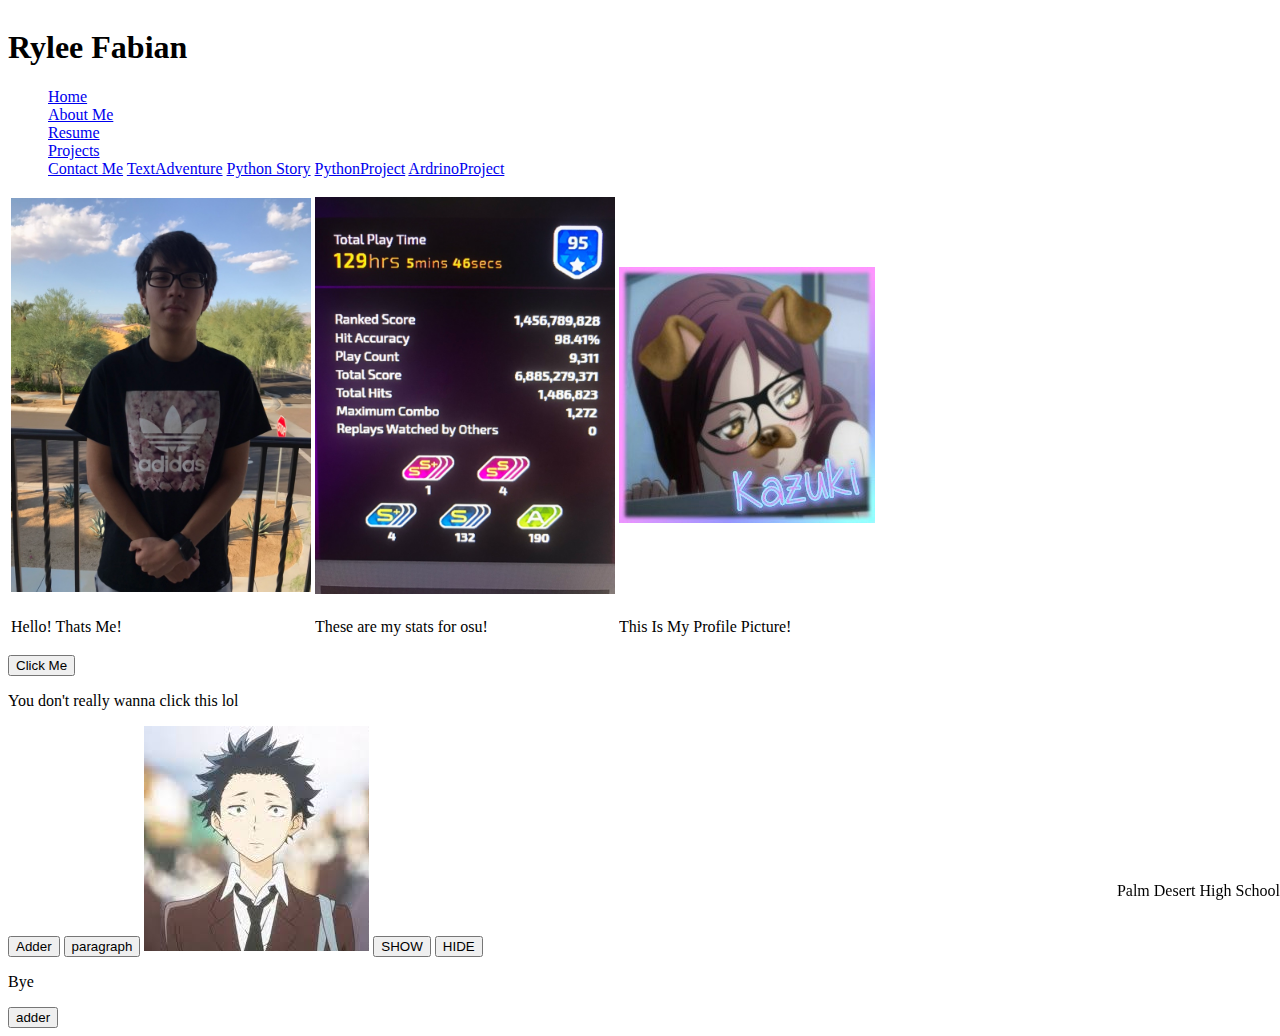
<file: index.html>
<!DOCTYPE html>

<html lang="en-us">
    
<style>
* {
  overflow: hidden;
}
.footer {
    position: fixed;
    left: 0;
    bottom: 0;
    width: 100%;
    text-align: right;
    padding-right: 5%;
}
ul {
  list-style: none;
}


</style>
<link rel="stylesheet" href="https://stackpath.bootstrapcdn.com/bootstrap/4.1.3/css/bootstrap.min.css" integrity="sha384-MCw98/SFnGE8fJT3GXwEOngsV7Zt27NXFoaoApmYm81iuXoPkFOJwJ8ERdknLPMO" crossorigin="anonymous">
<div class="row">
<h1 class="col-sm-4">Rylee Fabian</h1>
<ul class="nav nav-pills justify-content-end col-sm-8">
  <li class="nav-item">
    <a class="nav-link active" href="index.html">Home</a>
  <li class="nav-item">
    <a class="nav-link" href="aboutme.html">About Me</a>
  <li>
  <li class="nav-item">
    <a class="nav-link" href="resume.html">Resume</a>
  </li>
  <li class="nav-item">
    <a class="nav-link" href="project.html">Projects</a>
  </li>
  <li class="nav-item">
    <a class="nav-link" href="contactme.html">Contact Me</a>
    <a class="nav-link" href="PythonTextAdventure.html">TextAdventure</a>
    <a class="nav-link" href="fictionstory.html">Python Story</a>
    <a class="nav-link" href="PythonProject.html">PythonProject</a>
    <a class="nav-link" href="AdrinoProject.html">ArdrinoProject</a>
  </li>
  </ul>
</div>

<footer class="text-right">
  <div class="footer">Palm Desert High School</div>
</footer>
<div>
 
 
<table>
 <tr>
   <td><img src="MyPhoto(Index).jpg" width="300"></td>
   <td><img src="osu!stats.jpg" width="300"></td>
   <td><img src="mainavatar.jpg"></td>
   </tr>
  <tr>
  <td><p class="text-center">Hello! Thats Me!</p></td>
  <td><p class="text-center">These are my stats for osu!</p></td>
  <td><p class="text-center">This Is My Profile Picture!</p></td>
  </tr>
</table>




<body>
  
  <button type="button" onClick=clickme() >Click Me</button>
  <p id="ptext">You don't really wanna click this lol</p>
  
  <button type="button" onclick=adder()>Adder</button>
  
  <button type="button" onclick=Paragraph()>paragraph</button>
  
  <img id="graphic" src="anime.jpg"/>
  
  <button type="button" id="showImg" onClick=showImg()>SHOW</button>
  <button type="button" id="hideImg" onClick=hideImg()>HIDE</button>
  
  <p id="name">My name will go here</p>

  
  <script>
  
    var state = "anime"
    
    var button2= document.createElement("button")
    var buttonText = document.createTextNode("Clicker")
    button2.appendChild(buttonText)
    button2.setAttribute("onClick", "picChange()")
    button2.setAttribute("id", "bubblegum")
    
    
    var adder= document.createElement("button")
    var buttonText = document.createTextNode("adder")
    adder.appendChild(buttonText)
    adder.setAttribute("onClick", "adder()")
    adder.setAttribute("id", "bubblegum")
    
    
    document.body.appendChild(adder)
    
    function hideImg(){
      pic.style.display = "none"
    }
    
    function showImg(){
      pic.style.display = "block"
    }
   
    function picChange(){
      
      
      if (state == "anime"){
        pic.src = "/daisy.png"
        button.innerHTML = "Daisy"
        state = "Daisy"
      }
      else if (state == "Daisy"){
        pic.src = "/anime.jpg"
      button.innerHTML = "anime"
      state = "Rosalina"
      }
      if (state == "Rosalina"){
        pic.src = "/Peach.png"
      button.innerHTML = "Peach"
      state = "Peach"
      }
      else if (state == "Peach"){
        pic.src = "/Rosalina.png"
      button.innerHTML = "Rosalina"
      state = "anime"
      }
      
     }
        

    
      
      
      
    
    
    
    function clickme(){
        var ptext = document.getElementById('ptext')
         ptext.innerHTML = 'Okay now this is pretty epic'
         ptext.style.fontSize = "55px"
         ptext.style.color = "#ffc0cb"
    }
    
    function adder(){
    var x = 3
    var y = 4
    var z = x + y
    var ptext = document.getElementById('ptext')
     ptext.innerHTML = "The answer is:" + z
     alert("The answer is:" + z)
    }
    
    function Paragraph(){
      var ptext = document.getElementById('ptext')
         ptext.innerHTML = 'Hi Yes this is working perfectly'
         ptext.style.fontSize = "65px"
         ptext.style.color = "red"
    }
    
    
    
    var word = "Rylee" + " " + "Fabian"
    document.getElementById("name").innerHTML = word
    
    var w = 4
    
    if (w > 6){
      document.getElementById("name").innerHTML = "Hello"
    }
    else{
      document.getElementById("name").innerHTML = "Bye"
    }
    var pic = document.getElementById("graphic")
    var button = document.getElementById("picButton")
</script>
</body>
</file>
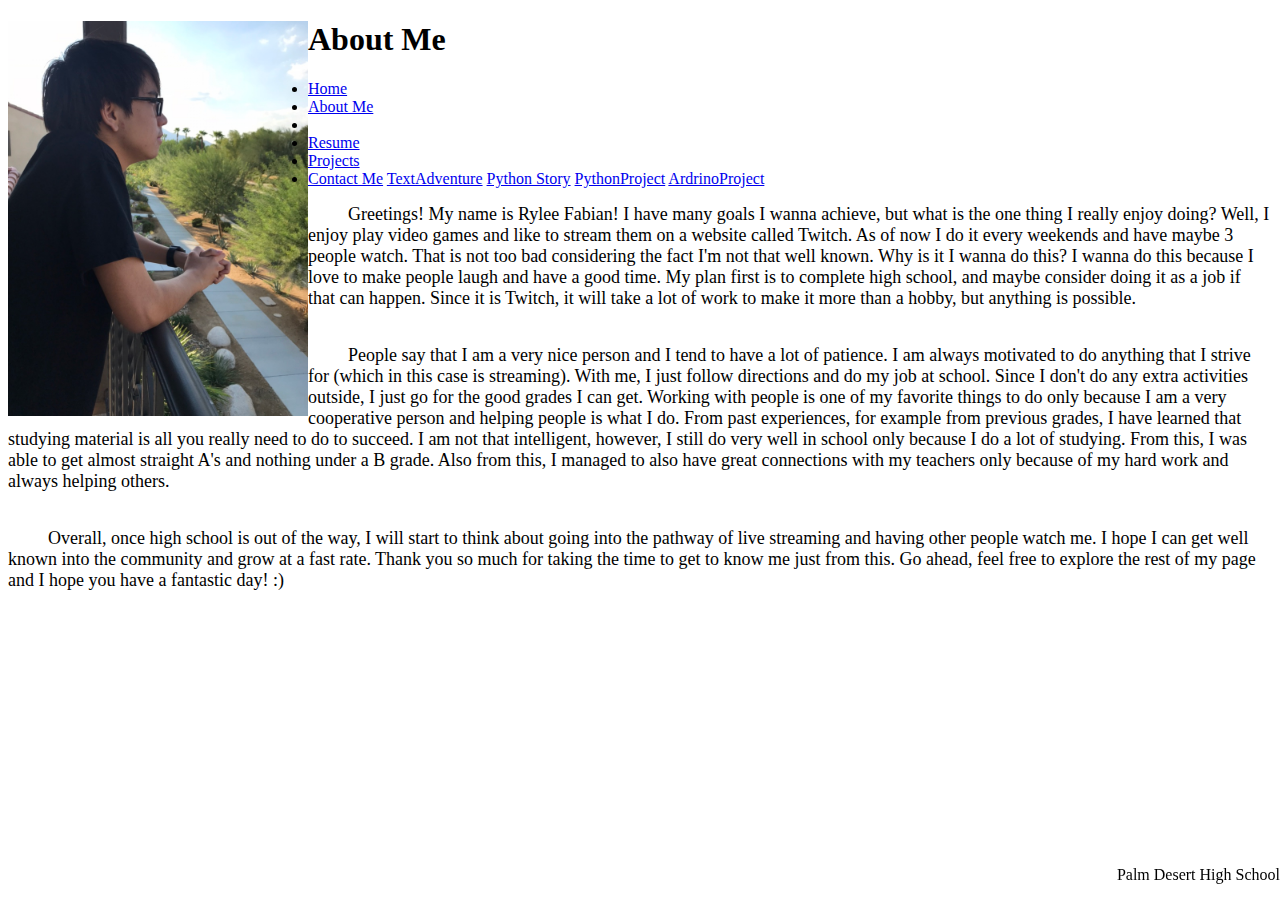
<file: aboutme.html>
<!DOCTYPE html>

<html lang="en-us">
  <img src="AboutMe.jpg" Align="left" width=300>
 
 <style> .indented { padding-left: 30pt; padding-right: 30pt; } </style>

<link rel="stylesheet" href="https://stackpath.bootstrapcdn.com/bootstrap/4.1.3/css/bootstrap.min.css" integrity="sha384-MCw98/SFnGE8fJT3GXwEOngsV7Zt27NXFoaoApmYm81iuXoPkFOJwJ8ERdknLPMO" crossorigin="anonymous">
<div class="row">
<h1 class="col-sm-4">About Me</h1>
<ul class="nav nav-pills justify-content-end col-sm-8 pull-right">
  <li class="nav-item">
    <a class="nav-link" href="index.html">Home</a>
  <li class="nav-item">
    <a class="nav-link active" href="aboutme.html">About Me</a>
  <li>
  <li class="nav-item">
    <a class="nav-link" href="resume.html">Resume</a>
  </li>
  <li class="nav-item">
    <a class="nav-link" href="project.html">Projects</a>
  </li>
  <li class="nav-item">
    <a class="nav-link" href="contactme.html">Contact Me</a>
    <a class="nav-link" href="PythonTextAdventure.html">TextAdventure</a>
    <a class="nav-link" href="fictionstory.html">Python Story</a>
    <a class="nav-link" href="PythonProject.html">PythonProject</a>
    <a class="nav-link" href="AdrinoProject.html">ArdrinoProject</a>
  </li>
  </ul>
</div>

 <font size="4" class="indented">Greetings! My name is Rylee Fabian! I have many goals I wanna achieve, but what is the one thing I really enjoy doing? Well, I enjoy play video games and like to stream them on a website called Twitch. As of now I do it every weekends and have maybe 3 people watch. That is not too bad considering the fact I'm not that well known. Why is it I wanna do this? I wanna do this because I love to make people laugh and have a good time. My plan first is to complete high school, and maybe consider doing it as a job if that can happen. Since it is Twitch, it will take a lot of work to make it more than a hobby, but anything is possible.</font>
 <div>
 <BR></br>
 </div>
 <div>
   <font size="4" class="indented">People say that I am a very nice person and I tend to have a lot of patience. I am always motivated to do anything that I strive for (which in this case is streaming). With me, I just follow directions and do my job at school. Since I don't do any extra activities outside, I just go for the good grades I can get. Working with people is one of my favorite things to do only because I am a very cooperative person and helping people is what I do. From past experiences, for example from previous grades, I have learned that studying material is all you really need to do to succeed. I am not that intelligent, however, I still do very well in school only because I do a lot of studying. From this, I was able to get almost straight A's and nothing under a B grade. Also from this, I managed to also have great connections with my teachers only because of my hard work and always helping others.</font>
 </div>
 <div>
   <BR></br>
 </div>
 <font size="4" class="indented"> Overall, once high school is out of the way, I will start to think about going into the pathway of live streaming and having other people watch me. I hope I can get well known into the community and grow at a fast rate. Thank you so much for taking the time to get to know me just from this. Go ahead, feel free to explore the rest of my page and I hope you have a fantastic day! :)</font>
 

<p class="footer">Palm Desert High School</p>
<style>

.footer {
    position: fixed;
    left: 0;
    bottom: 0;
    width: 100%;
    text-align: right;
    
}
</file>
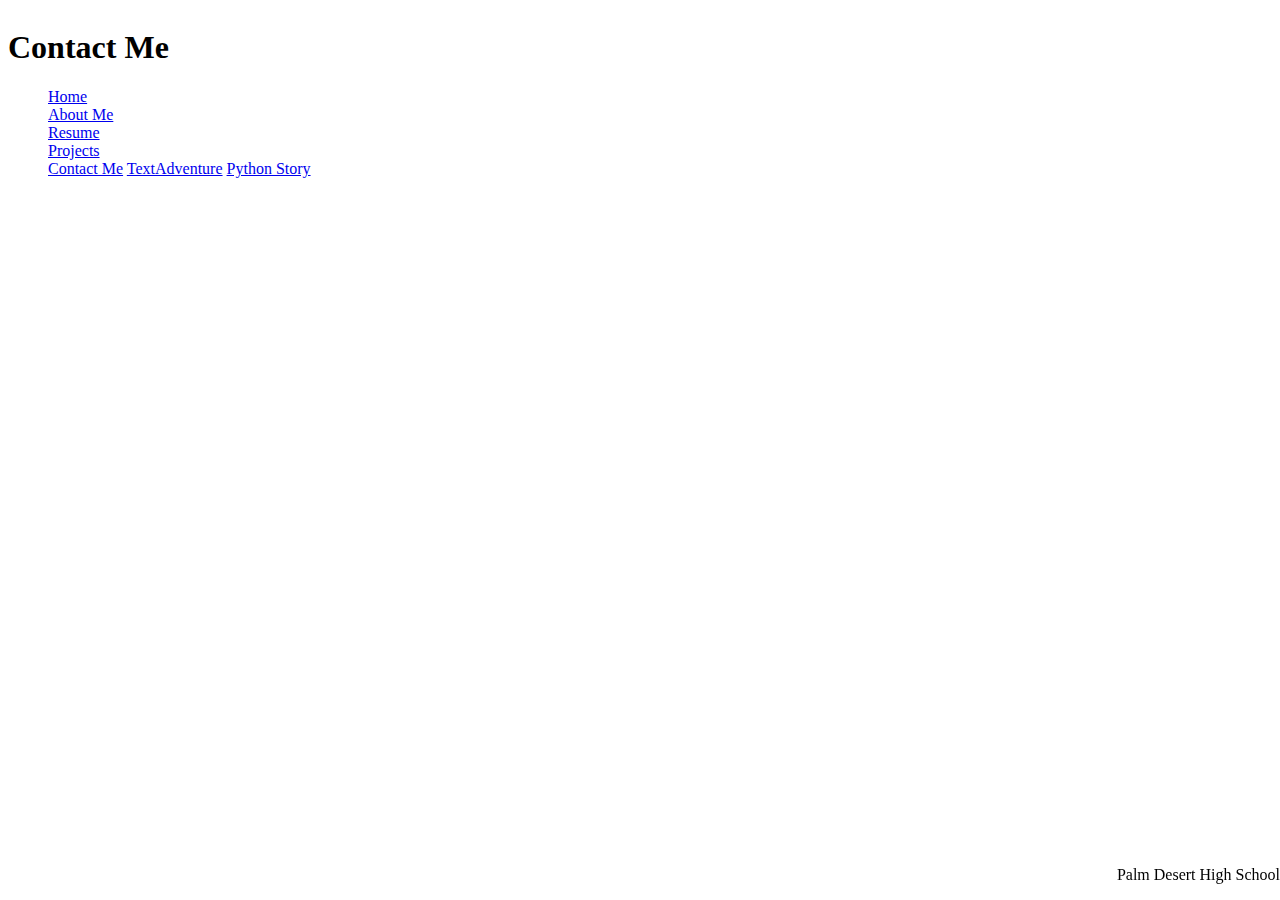
<file: contactme.html>
<!DOCTYPE html>

<html lang="en-us">
 <link rel="stylesheet" href="https://stackpath.bootstrapcdn.com/bootstrap/4.1.3/css/bootstrap.min.css" integrity="sha384-MCw98/SFnGE8fJT3GXwEOngsV7Zt27NXFoaoApmYm81iuXoPkFOJwJ8ERdknLPMO" crossorigin="anonymous">
<div class="row">
<h1 class="col-sm-4">Contact Me</h1>
<ul class="nav nav-pills justify-content-end col-sm-8 pull-right">
  <li class="nav-item">
    <a class="nav-link" href="index.html">Home</a>
  <li class="nav-item">
    <a class="nav-link" href="aboutme.html">About Me</a>
  <li>
  <li class="nav-item">
    <a class="nav-link" href="resume.html">Resume</a>
  </li>
  <li class="nav-item">
    <a class="nav-link" href="project.html">Projects</a>
  </li>
  <li class="nav-item">
    <a class="nav-link active" href="contactme.html">Contact Me</a>
    <a class="nav-link" href="PythonTextAdventure.html">TextAdventure</a>
    <a class="nav-link" href="fictionstory.html">Python Story</a>
  </li>
  </ul>
</div>



<p class="footer">Palm Desert High School</p>
<style>

.footer {
    position: fixed;
    left: 0;
    bottom: 0;
    width: 100%;
    text-align: right;
    
}
* {
  overflow: hidden;
}
ul {
  list-style: none;
}
</file>
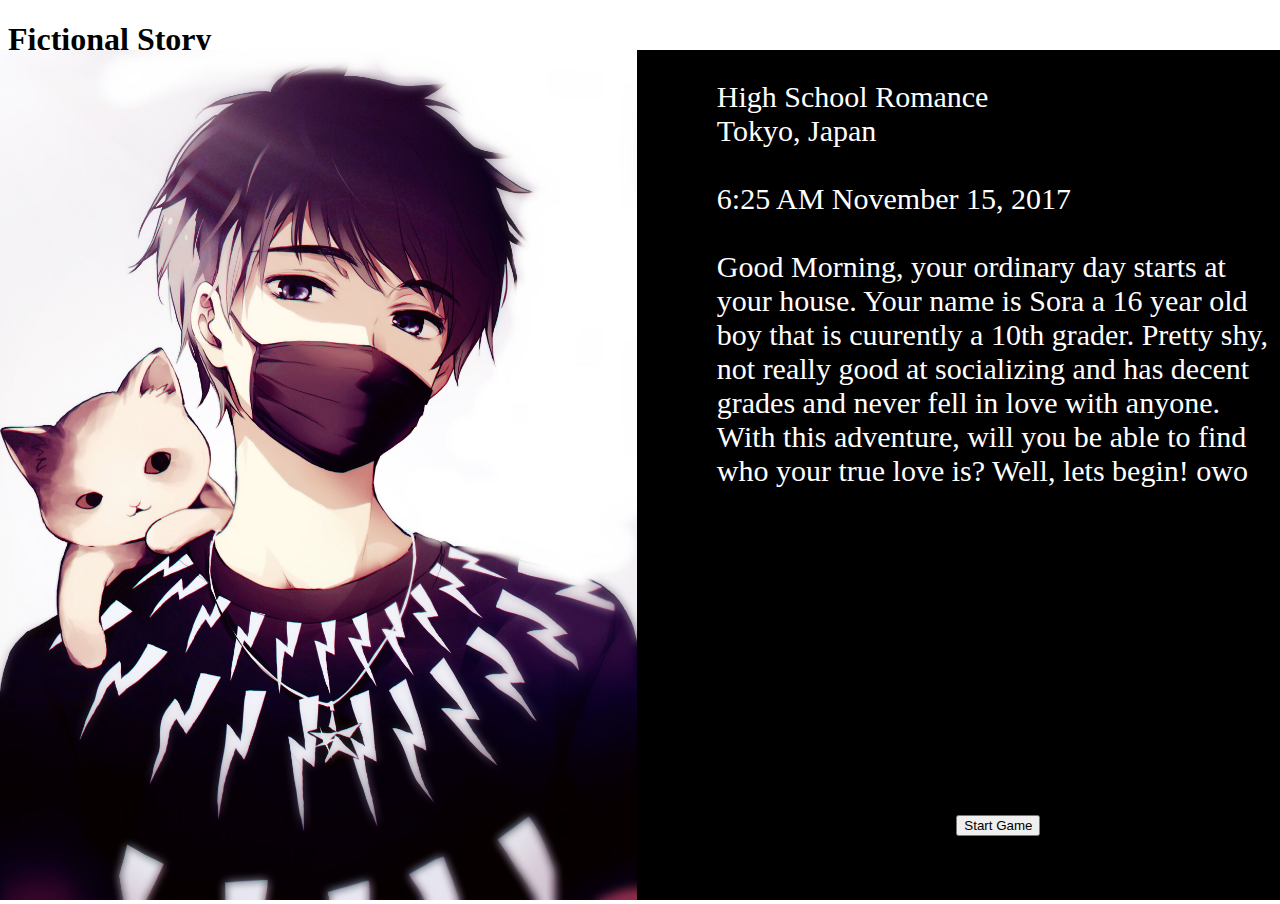
<file: fictionstory.html>
<!DOCTYPE html>

<html lang="en-us">
 <link rel="stylesheet" href="https://stackpath.bootstrapcdn.com/bootstrap/4.1.3/css/bootstrap.min.css" integrity="sha384-MCw98/SFnGE8fJT3GXwEOngsV7Zt27NXFoaoApmYm81iuXoPkFOJwJ8ERdknLPMO" crossorigin="anonymous">
<div class="row">
<h1 class="col-sm-4">Fictional Story</h1>
<head>
    
    

<style>

    body{
        overflow: hidden;
    }
    #container{
        position:absolute;
        top: 50px;
        bottom: 0px;
        left: 0px;
        right: 0px;
        background: black;
    }
    #leftpane{
        width: 56%;
        height: 100%;
        /*background: red;*/
        float: left;
    }
    #rightpane{
        width: 44%;
        height: 100%;
        /*background: blue;*/
        float: left;
    }
    #buttons{
        position: absolute;
        bottom: 50px;
        left: 56%;
        right: 0px;
        height: 50px;
        /*background: yellow;*/
        display: flex;
        align-items: center;
        justify-content: center;
    }
    
    .btn{
        margin: 40px;
    }
    #storytext{
        position: absolute;
        left: 56%;
        right: 0px;
        top: 0px;
        bottom: 50px;
        /*background: cyan;*/
    }
    
    #graphic{
        max-height: 100%;
        max-width: 100%;
    }
    
    #text{
        color: white;
        font-size: 30px;
    }



</style>
</head>
<body>
<ul class="nav nav-pills justify-content-end col-sm-8 pull-right">
  <li class="nav-item">
    <a class="nav-link" href="index.html">Home</a>
  <li class="nav-item">
    <a class="nav-link" href="aboutme.html">About Me</a>
  <li>
  <li class="nav-item">
    <a class="nav-link" href="resume.html">Resume</a>
  </li>
  <li class="nav-item">
    <a class="nav-link" href="project.html">Projects</a>
  </li>
  <li class="nav-item">
    <a class="nav-link" href="contactme.html">Contact Me</a>
    <a class="nav-link" href="PythonTextAdventure.html">TextAdventure</a>
    <a class="nav-link active" href="fictionstory.html">Python Story</a>
    <a class="nav-link" href="PythonProject.html">PythonProject</a>
    <a class="nav-link" href="AdrinoProject.html">ArdrinoProject</a>
  </li>
  </ul>
</div>


<div id="container">
    <div id="leftpane">
        <img id="graphic" src=""/>
        
    </div>
    
    <div id="rightpane">
        <div id="storytext">
            
            <p id="text">This is where the story will be</p>
      
        </div> 
        
        <div id="buttons">
            <button id="button1" onClick="buttonclick(1)" type="button" class="btn btn-success">Success</button>
            <button id="button2" onClick="buttonclick(2)" type="button" class="btn btn-success">Success</button>
            <button id="button3" onClick="buttonclick(3)" type="button" class="btn btn-success">Success</button>
            <button id="button4" onClick="buttonclick(4)" type="button" class="btn btn-success">Success</button>
        
        </div>
    
    </div>
    
    
    
</div>
<script>
    
    var graphic = document.getElementById("graphic")
    var text = document.getElementById("text")
    var button1 = document.getElementById("button1")
    var button2 = document.getElementById("button2")
    var button3 = document.getElementById("button3")
    var button4 = document.getElementById("button4")
    var state = "intro"
    
    function intro(){
        text.innerHTML = "High School Romance<br>Tokyo, Japan<br><br>6:25 AM November 15, 2017<br><br>Good Morning, your ordinary day starts at your house. Your name is Sora a 16 year old boy that is cuurently a 10th grader. Pretty shy, not really good at socializing and has decent grades and never fell in love with anyone. With this adventure, will you be able to find who your true love is? Well, lets begin! owo"
        button1.innerHTML = "Start Game"
        button1.style.display = "block"
        button2.style.display = "none"
        button3.style.display = "none"
        button4.style.display = "none"
        graphic.src = "/Sora.jpg"
    }
    
    function House(){
        text.innerHTML = "You realize that you need to get ready for school.<br><br>Do You Want To Wake Up To Go To School?"
        button1.innerHTML = "Yes"
        button1.style.display = "block"
        button2.innerHTML = "No"
        button2.style.display = "block"
        graphic.src = "/SoraHouse.png"
    
        }
        
        function DidNotWakeUp(){
        text.innerHTML = "You Did not wake up and you miss your day of school.<br><br>Here is a little hint for you, refresh the page and try again."
        button1.innerHTML = ""
        button1.style.display = "none"
        button2.innerHTML = ""
        button2.style.display = "none"
        }
   
    function WalkingToSchool(){
        text.innerHTML = "You made it to school! Sweet! You see your best friend Kenzou, he's been your best buddy ever since 9th grade. Do You feel like walking alone or going with Kenzou? "
        button1.innerHTML = "Walk"
        button1.style.display = "block"
        button2.innerHTML = "Walk Alone"
        button2.style.display = "block"
        button3.style.display = "none"
        button3.innerHTML = ""
        button4.style.display = "none"
        button4.innerHTML = ""
        graphic.src = "/AnimeSchool.jpg"
        
    }
    
    function SchoolWithKenzou(){
        text.innerHTML = "You are now walking With Kenzou, "
        button1.innerHTML = ""
        button1.style.display = "block"
        button2.innerHTML = ""
        button2.style.display = "block"
        button3.style.display = "none"
        button3.innerHTML = ""
        button4.style.display = "none"
        button4.innerHTML = ""
        graphic.src = "/"
        
    }
    
    function buttonclick(button)
    {
        if (state == "intro"){
            if (button == 1){
                state  = "House"
                House()
            }
        }
        else if(state == "House"){
            if (button == 2){
                state = "DidNotWakeUp"
                DidNotWakeUp()
                
            }
            else if(state == "House"){
                if (button == 1){
                    state = "WalkingToSchool"
                    WalkingToSchool()
                }
            }
        }
        else if(state == "House"){
            if (button == 1){
                state = "WalkingToSchool"
                WalkingToSchool()
                
            }
            if (state == "WalkingToSchool"){
                if (button == 1){
                    state = "School"
                    
                }
                
            }
        }
        
    } 
    intro()
    
</script>
</body>
</file>
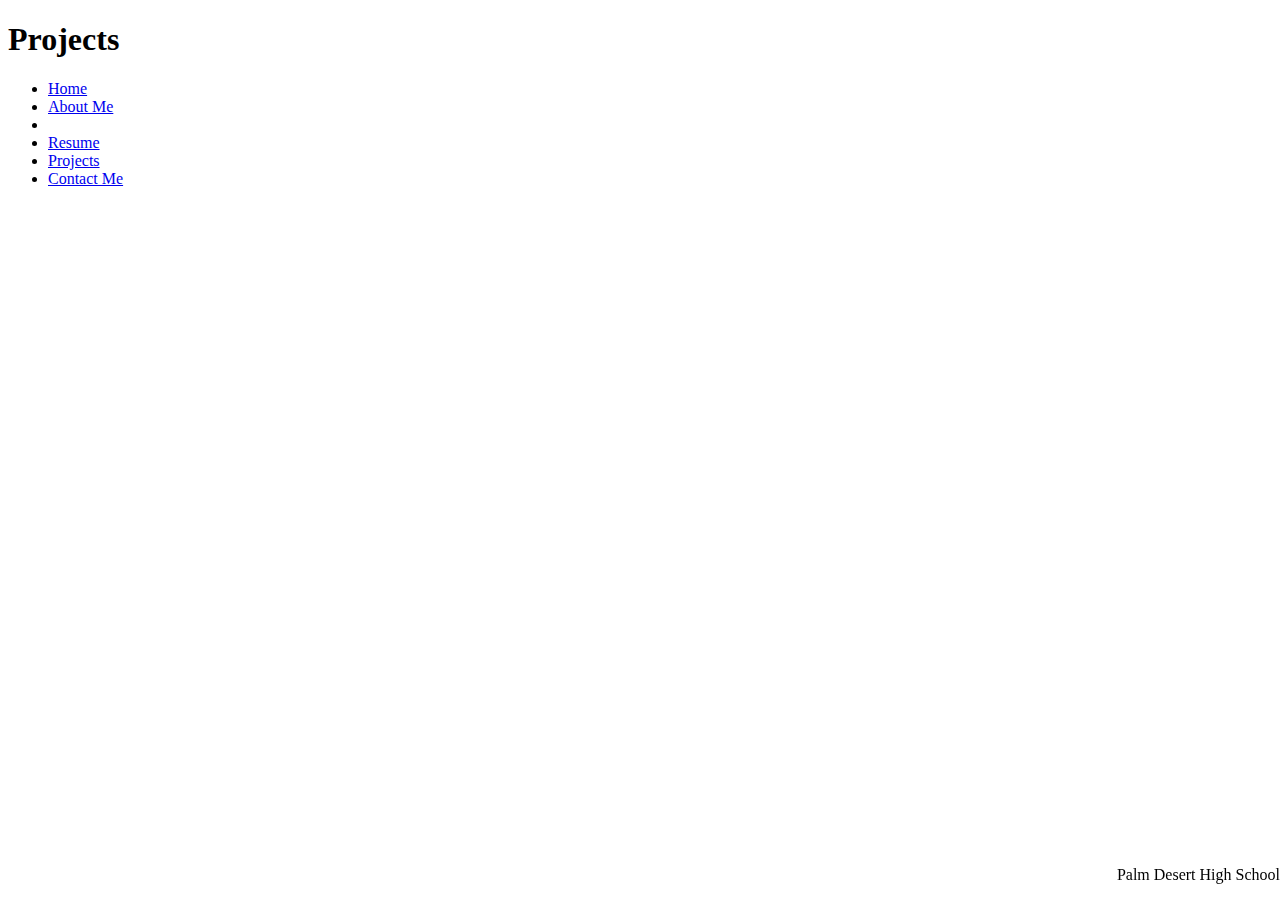
<file: projects.html>
<!DOCTYPE html>

<html lang="en-us">
<link rel="stylesheet" href="https://stackpath.bootstrapcdn.com/bootstrap/4.1.3/css/bootstrap.min.css" integrity="sha384-MCw98/SFnGE8fJT3GXwEOngsV7Zt27NXFoaoApmYm81iuXoPkFOJwJ8ERdknLPMO" crossorigin="anonymous">
<div class="row">
<h1 class="col-sm-4">Projects</h1>
<ul class="nav nav-pills justify-content-end col-sm-8 pull-right">
  <li class="nav-item">
    <a class="nav-link" href="index.html">Home</a>
  <li class="nav-item">
    <a class="nav-link" href="aboutme.html">About Me</a>
  <li>
  <li class="nav-item">
    <a class="nav-link" href="resume.html">Resume</a>
  </li>
  <li class="nav-item">
    <a class="nav-link active" href="projects.html">Projects</a>
  </li>
  <li class="nav-item">
    <a class="nav-link" href="#">Contact Me</a>
  </li>
  </ul>
</div>

<p class="footer">Palm Desert High School</p>
<style>

.footer {
    position: fixed;
    left: 0;
    bottom: 0;
    width: 100%;
    text-align: right;
    
}
</file>
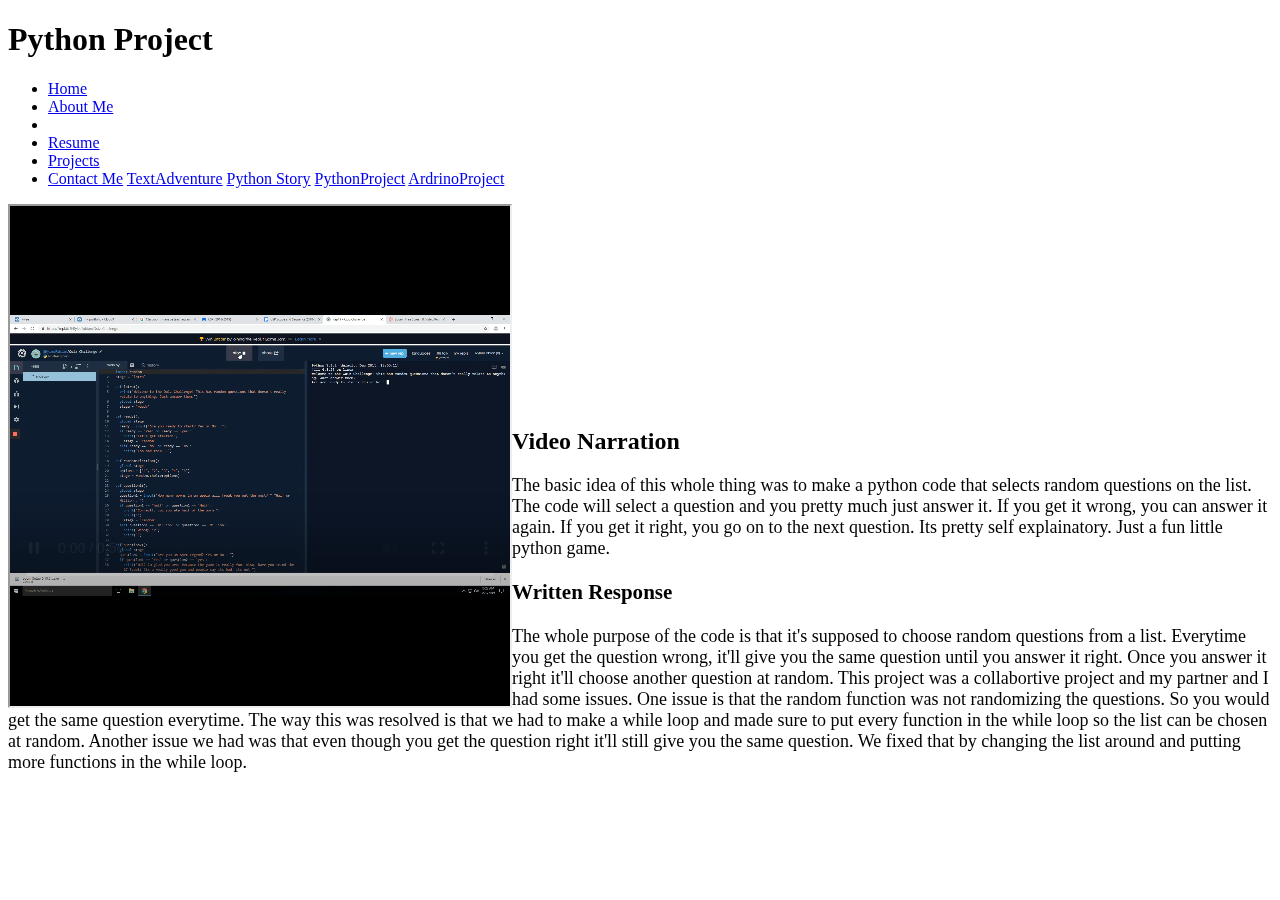
<file: PythonProject.html>
<!DOCTYPE html>

<html lang="en-us">
 <link rel="stylesheet" href="https://stackpath.bootstrapcdn.com/bootstrap/4.1.3/css/bootstrap.min.css" integrity="sha384-MCw98/SFnGE8fJT3GXwEOngsV7Zt27NXFoaoApmYm81iuXoPkFOJwJ8ERdknLPMO" crossorigin="anonymous">
<div class="row">
<h1 class="col-sm-4">Python Project</h1>
<ul class="nav nav-pills justify-content-end col-sm-8 pull-right">
  <li class="nav-item">
    <a class="nav-link" href="index.html">Home</a>
  <li class="nav-item">
    <a class="nav-link" href="aboutme.html">About Me</a>
  <li>
  <li class="nav-item">
    <a class="nav-link active" href="resume.html">Resume</a>
  </li>
  <li class="nav-item">
    <a class="nav-link" href="project.html">Projects</a>
  </li>
  <li class="nav-item">
    <a class="nav-link" href="contactme.html">Contact Me</a>
    <a class="nav-link" href="PythonTextAdventure.html">TextAdventure</a>
    <a class="nav-link" href="fictionstory.html">Python Story</a>
    <a class="nav-link" href="PythonProject.html">PythonProject</a>
    <a class="nav-link" href="AdrinoProject.html">ArdrinoProject</a>
  </li>
  </ul>
</div>

<iframe width="500" height="500" align="left"
src="PythonProject.mp4">
</iframe>
<iframe height="200px" width="50%" src="https://repl.it/@RyleeFabian/Quiz-Challenge?lite=true" scrolling="no" frameborder="no" allowtransparency="true" allowfullscreen="true" sandbox="allow-forms allow-pointer-lock allow-popups allow-same-origin allow-scripts allow-modals"></iframe>
  <h2>Video Narration</h2>
<font size="4">The basic idea of this whole thing was to make a python code that selects random questions on the list. The code will select a question and you pretty much just answer it. If you get it wrong, you can answer it again. If you get it right, you go on to the next question. Its pretty self explainatory. Just a fun little python game.
<h3>Written Response</h3>
<font size="4">The whole purpose of the code is that it's supposed to choose random questions from a list. Everytime you get the question wrong, it'll give you the same question until you answer it right. Once you answer it right it'll choose another question at random. This project was a collabortive project and my partner and I had some issues. One issue is that the random function was not randomizing the questions. So you would get the same question everytime. The way this was resolved is that we had to make a while loop and made sure to put every function in the while loop so the list can be chosen at random. Another issue we had was that even though you get the question right it'll still give you the same question. We fixed that by changing the list around and putting more functions in the while loop.</font>
</font>
 <div>
 <BR></br>
 </div>
 <div>
</file>
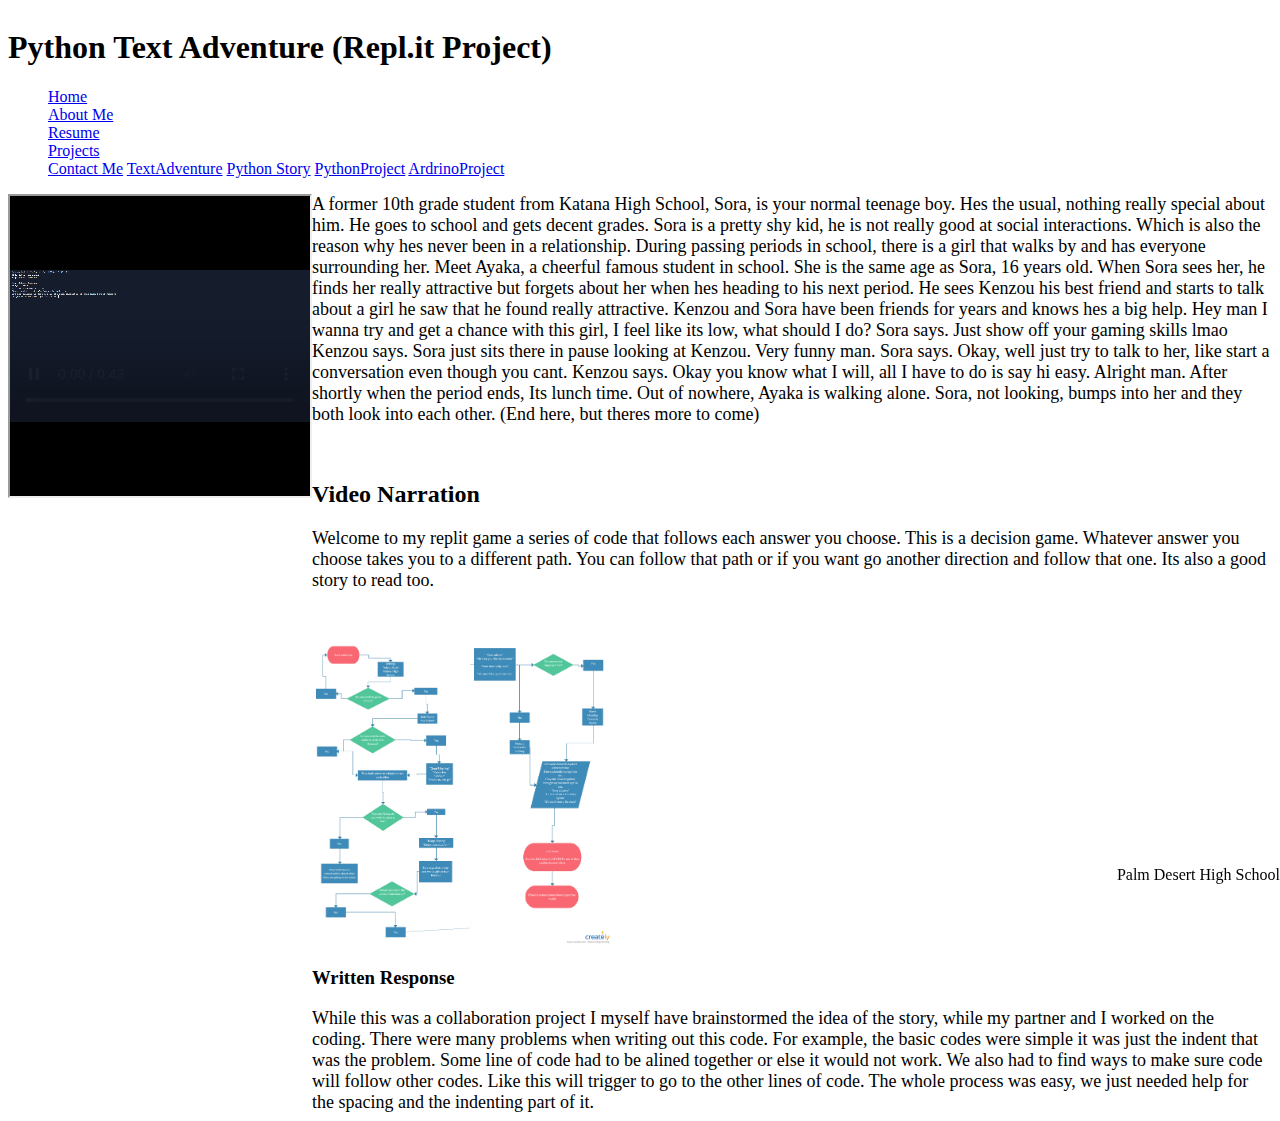
<file: PythonTextAdventure.html>
<!DOCTYPE html>

<html lang="en-us">
 <link rel="stylesheet" href="https://stackpath.bootstrapcdn.com/bootstrap/4.1.3/css/bootstrap.min.css" integrity="sha384-MCw98/SFnGE8fJT3GXwEOngsV7Zt27NXFoaoApmYm81iuXoPkFOJwJ8ERdknLPMO" crossorigin="anonymous">
<div class="row">
<h1 class="col-sm-4">Python Text Adventure (Repl.it Project)</h1>
<ul class="nav nav-pills justify-content-end col-sm-8 pull-right">
  <li class="nav-item">
    <a class="nav-link" href="index.html">Home</a>
  <li class="nav-item">
    <a class="nav-link" href="aboutme.html">About Me</a>
  <li>
  <li class="nav-item">
    <a class="nav-link" href="resume.html">Resume</a>
  </li>
  <li class="nav-item">
    <a class="nav-link" href="project.html">Projects</a>
  </li>
  <li class="nav-item">
    <a class="nav-link" href="contactme.html">Contact Me</a>
    <a class="nav-link active" href="PythonTextAdventure.html">TextAdventure</a>
    <a class="nav-link" href="fictionstory.html">Python Story</a>
    <a class="nav-link" href="PythonProject.html">PythonProject</a>
    <a class="nav-link" href="AdrinoProject.html">ArdrinoProject</a>
  </li>
  </ul>
</div>

<iframe width="300" height="300" align="left"
src="PythonGame.mp4">
</iframe>

<font size="4">A former 10th grade student from Katana High School, Sora, is your normal teenage boy. Hes the usual, nothing really special about him. He goes to school and gets decent grades. Sora is a pretty shy kid, he is not really good at social interactions. Which is also the reason why hes never been in a relationship. During passing periods in school, there is a girl that walks by and has everyone surrounding her. Meet Ayaka, a cheerful famous student in school. She is the same age as Sora, 16 years old. When Sora sees her, he finds her really attractive but forgets about her when hes heading to his next period. He sees Kenzou his best friend and starts to talk about a girl he saw that he found really attractive.
Kenzou and Sora have been friends for years and knows hes a big help. Hey man I wanna try and get a chance with this girl, I feel like its low, what should I do? Sora says. Just show off your gaming skills lmao Kenzou says. Sora just sits there in pause looking at Kenzou. Very funny man. Sora says. Okay, well just try to talk to her, like start a conversation even though you cant. Kenzou says. Okay you know what I will, all I have to do is say hi easy. Alright man. After shortly when the period ends, Its lunch time. Out of nowhere, Ayaka is walking alone. Sora, not looking, bumps into her and they both look into each other. (End here, but theres more to come)
</font>
 <div>
 <BR></br>
 </div>
 <div>
   <h2>Video Narration</h2>
  <font size="4">Welcome to my replit game a series of code that follows each answer you choose. This is a decision game. Whatever answer you choose takes you to a different path. You can follow that path or if you want go another direction and follow that one. Its also a good story to read too. </font>
<iframe height="50px" width="100%" src="https://repl.it/@RyleeFabian/Text-Adventure-10?lite=true" scrolling="no" frameborder="no" allowtransparency="true" allowfullscreen="true" sandbox="allow-forms allow-pointer-lock allow-popups allow-same-origin allow-scripts allow-modals"></iframe>
<img src="TextAdventureDiagram.png" width="300">
<h3>Written Response</h3>
<font size="4">While this was a collaboration project I myself have brainstormed the idea of the story, while my partner and I worked on the coding. There were many problems when writing out this code. For example, the basic codes were simple it was just the indent that was the problem. Some line of code had to be alined together or else it would not work. We also had to find ways to make sure code will follow other codes. Like this will trigger to go to the other lines of code. The whole process was easy, we just needed help for the spacing and the indenting part of it.</font>

<p class="footer">Palm Desert High School</p>
<style>

.footer {
    position: fixed;
    left: 0;
    bottom: 0;
    width: 100%;
    text-align: right;
    
}
* {
  overflow: hidden;
}
ul {
  list-style: none;
}
</file>
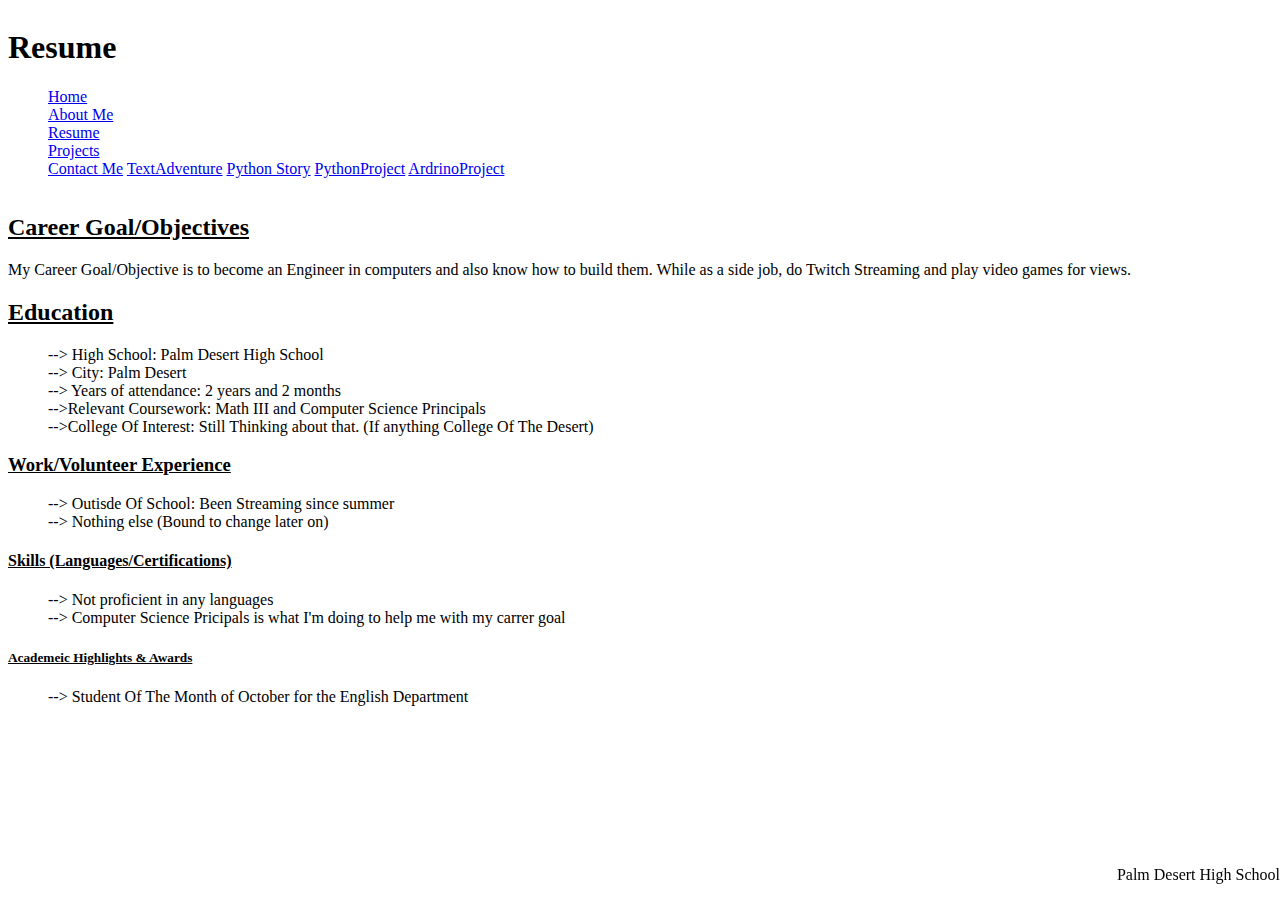
<file: resume.html>
<!DOCTYPE html>

<html lang="en-us">
 <link rel="stylesheet" href="https://stackpath.bootstrapcdn.com/bootstrap/4.1.3/css/bootstrap.min.css" integrity="sha384-MCw98/SFnGE8fJT3GXwEOngsV7Zt27NXFoaoApmYm81iuXoPkFOJwJ8ERdknLPMO" crossorigin="anonymous">
<div class="row">
<h1 class="col-sm-4">Resume</h1>
<ul class="nav nav-pills justify-content-end col-sm-8 pull-right">
  <li class="nav-item">
    <a class="nav-link" href="index.html">Home</a>
  <li class="nav-item">
    <a class="nav-link" href="aboutme.html">About Me</a>
  <li>
  <li class="nav-item">
    <a class="nav-link active" href="resume.html">Resume</a>
  </li>
  <li class="nav-item">
    <a class="nav-link" href="project.html">Projects</a>
  </li>
  <li class="nav-item">
    <a class="nav-link" href="contactme.html">Contact Me</a>
    <a class="nav-link" href="PythonTextAdventure.html">TextAdventure</a>
    <a class="nav-link" href="fictionstory.html">Python Story</a>
    <a class="nav-link" href="PythonProject.html">PythonProject</a>
    <a class="nav-link" href="AdrinoProject.html">ArdrinoProject</a>
  </li>
  </ul>
</div>
<h2><u>Career Goal/Objectives</u></h2>
<p>My Career Goal/Objective is to become an Engineer in computers and also know how to build them. While as a side job, do Twitch Streaming and play video games for views.</p>
<h2><u>Education</u></h2>
<ul>
  <li>--> High School: Palm Desert High School</li>
  <li>--> City: Palm Desert</li>
  <li>--> Years of attendance: 2 years and 2 months</li>
  <li>-->Relevant Coursework: Math III and Computer Science Principals</li>
  <li>-->College Of Interest: Still Thinking about that. (If anything College Of The Desert)</li>
</ul>
<h3><u>Work/Volunteer Experience</u></h3>
<ul>
  <li>--> Outisde Of School: Been Streaming since summer</li>
  <li>--> Nothing else (Bound to change later on)</li>
</ul>
<h4><u>Skills (Languages/Certifications)</u></h4>
<ul>
  <li>--> Not proficient in any languages</li>
  <li>--> Computer Science Pricipals is what I'm doing to help me with my carrer goal</li>
</ul>
<h5><u>Academeic Highlights & Awards</u></h5>
<ul>
  <li>--> Student Of The Month of October for the English Department</li>
</ul>



<p class="footer">Palm Desert High School</p>
<style>

.footer {
    position: fixed;
    left: 0;
    bottom: 0;
    width: 100%;
    text-align: right;
    
}
* {
  overflow: hidden;
}
ul {
  list-style: none;
}
</file>
